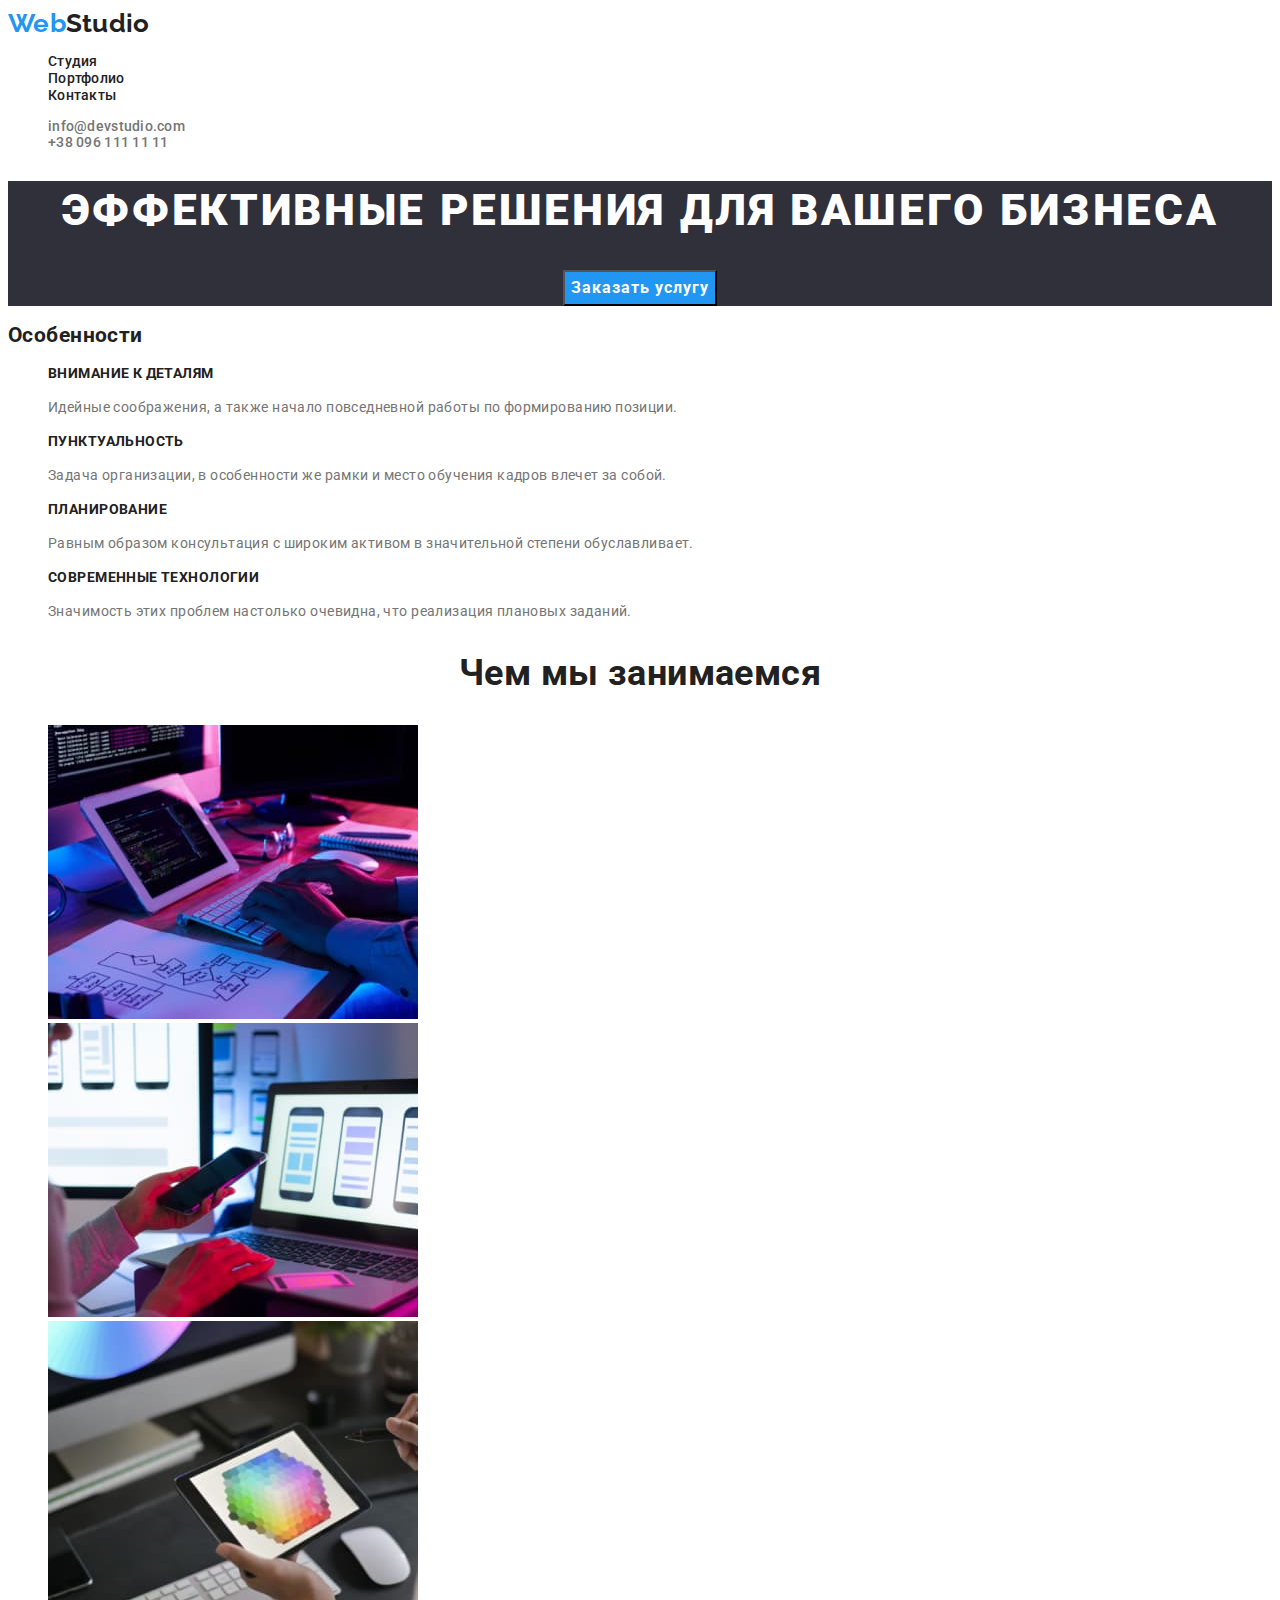
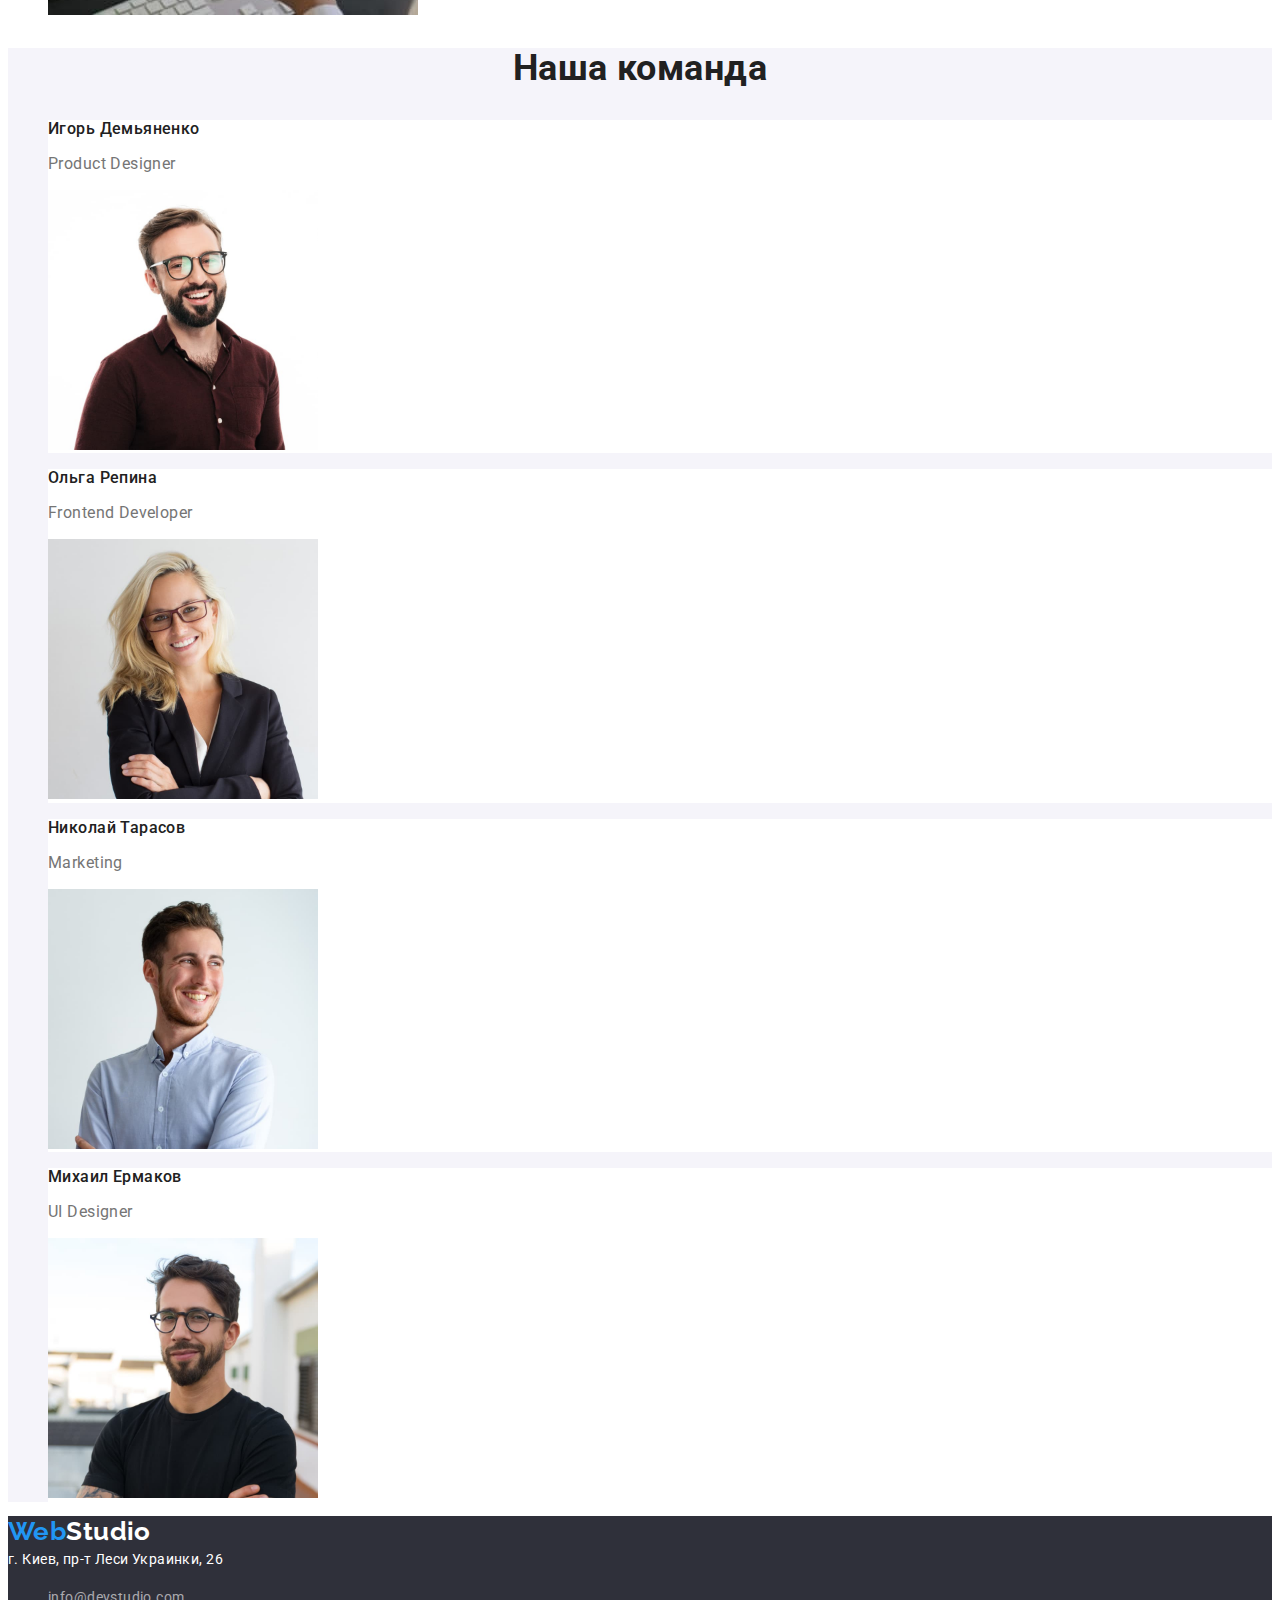
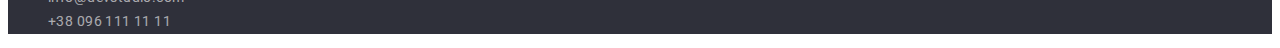
<file: index.html>
<!DOCTYPE html>
<html lang="ru">
<head>
    <meta charset="UTF-8">
    <meta http-equiv="X-UA-Compatible" content="IE=edge">
    <meta name="viewport" content="width=device-width, initial-scale=1.0">
    <title>Студия</title>
    <link rel="preconnect" href="https://fonts.googleapis.com">
    <link rel="preconnect" href="https://fonts.gstatic.com" crossorigin>
    <link href="https://fonts.googleapis.com/css2?family=Raleway:wght@700&family=Roboto:wght@400;500;700;900&display=swap"
        rel="stylesheet">
    <link rel="stylesheet" href="./css/styles.css">
</head>
<body>
    <!-- Хедер -->
    <header class="header">    
        <nav>         
        <a href="index.html" class="logo"><span class="logo-web">Web</span>Studio</a>
        <ul class="site-nav list">
            <li><a href="index.html" class="link">Студия</a></li>
            <li><a href="portfolio.html" class="link">Портфолио</a></li>
            <li><a href="" class="link">Контакты</a></li>
        </ul>
        </nav>
        <ul class="contacts-header list">
            <li><a href="mailto:info@devstudio.com" class="link">info@devstudio.com</a></li>
            <li><a href="tel:+380961111111" class="link">+38 096 111 11 11</a></li>
        </ul>
    </header>
    <main>
        <!--Секция 1-->
        <section class="main-section">
            <h1 class="tittle">Эффективные решения для вашего бизнеса</h1>
            <button type="button" class="button primary">Заказать услугу</button>            
        </section>
        <!--Секция 2-->
        <section class="advantage-section">
        <h2 class="tittle">Особенности</h2>
        <ul class="list">
            <li>
                <h3 class="tittle-item">Внимание к деталям</h3>
                <p class="text-item">Идейные соображения, а также начало повседневной работы по формированию позиции.</p>
            </li>
            <li>
                <h3 class="tittle-item">Пунктуальность</h3>
                <p class="text-item">Задача организации, в особенности же рамки и место обучения кадров влечет за собой.</p>
            </li>
            <li>
                <h3 class="tittle-item">Планирование</h3>
                <p class="text-item">Равным образом консультация с широким активом в значительной степени обуславливает.</p>
            </li>
            <li>
                <h3 class="tittle-item">Современные технологии</h3>
                <p class="text-item">Значимость этих проблем настолько очевидна, что реализация плановых заданий.</p>
            </li>
        </ul>
        </section>
        <!--Секция 3-->
        <section class="doing-section">
            <h2 class="tittle">Чем мы занимаемся</h2>
            <ul class="list">
                <li><img src="./images/box1.jpg" alt="Работа за компьютером 1" width="370"></li>
                <li><img src="./images/box2.jpg" alt="Работа за компьютером 2" width="370"></li>
                <li><img src="./images/box3.jpg" alt="Работа за компьютером 3" width="370"></li>
            </ul>
        </section>
        <!-- Секция 4-->
        <section class="team-section">
            <h2 class="tittle">Наша команда</h2>
            <ul class="list">
                <li class="card">
                    <h3 class="tittle-item">Игорь Демьяненко</h3>
                    <p class="text-item">Product Designer</p>
                    <img src="./images/team1.jpg" alt="Игорь Демьяненко" width="270">
                </li>
                <li class="card">
                    <h3 class="tittle-item">Ольга Репина</h3>
                    <p class="text-item">Frontend Developer</p>
                    <img src="./images/team2.jpg" alt="Ольга Репина" width="270">
                </li>
                <li class="card">
                    <h3 class="tittle-item">Николай Тарасов</h3>
                    <p class="text-item">Marketing</p>
                    <img src="./images/team3.jpg" alt="Николай Тарасов" width="270">
                </li>
                <li class="card">
                    <h3 class="tittle-item">Михаил Ермаков</h3>
                    <p class="text-item">UI Designer</p>
                    <img src="./images/team4.jpg" alt="Михаил Ермаков" width="270">
                </li>
            </ul>
        </section>
    </main>
    <!-- Футер -->
    <footer class="footer">
        <a href="index.html" class="footer-logo"><span class="logo-web">Web</span>Studio</a>
        <address class="adress">г. Киев, пр-т Леси Украинки, 26</address>
        <ul class="footer-contacts list">            
            <li><a href="mailto:info@devstudio.com" class="link">info@devstudio.com</a></li>
            <li><a href="tel:+380961111111" class="link">+38 096 111 11 11</a></li>
        </ul>        
    </footer>
    
</body>
</html>
</file>
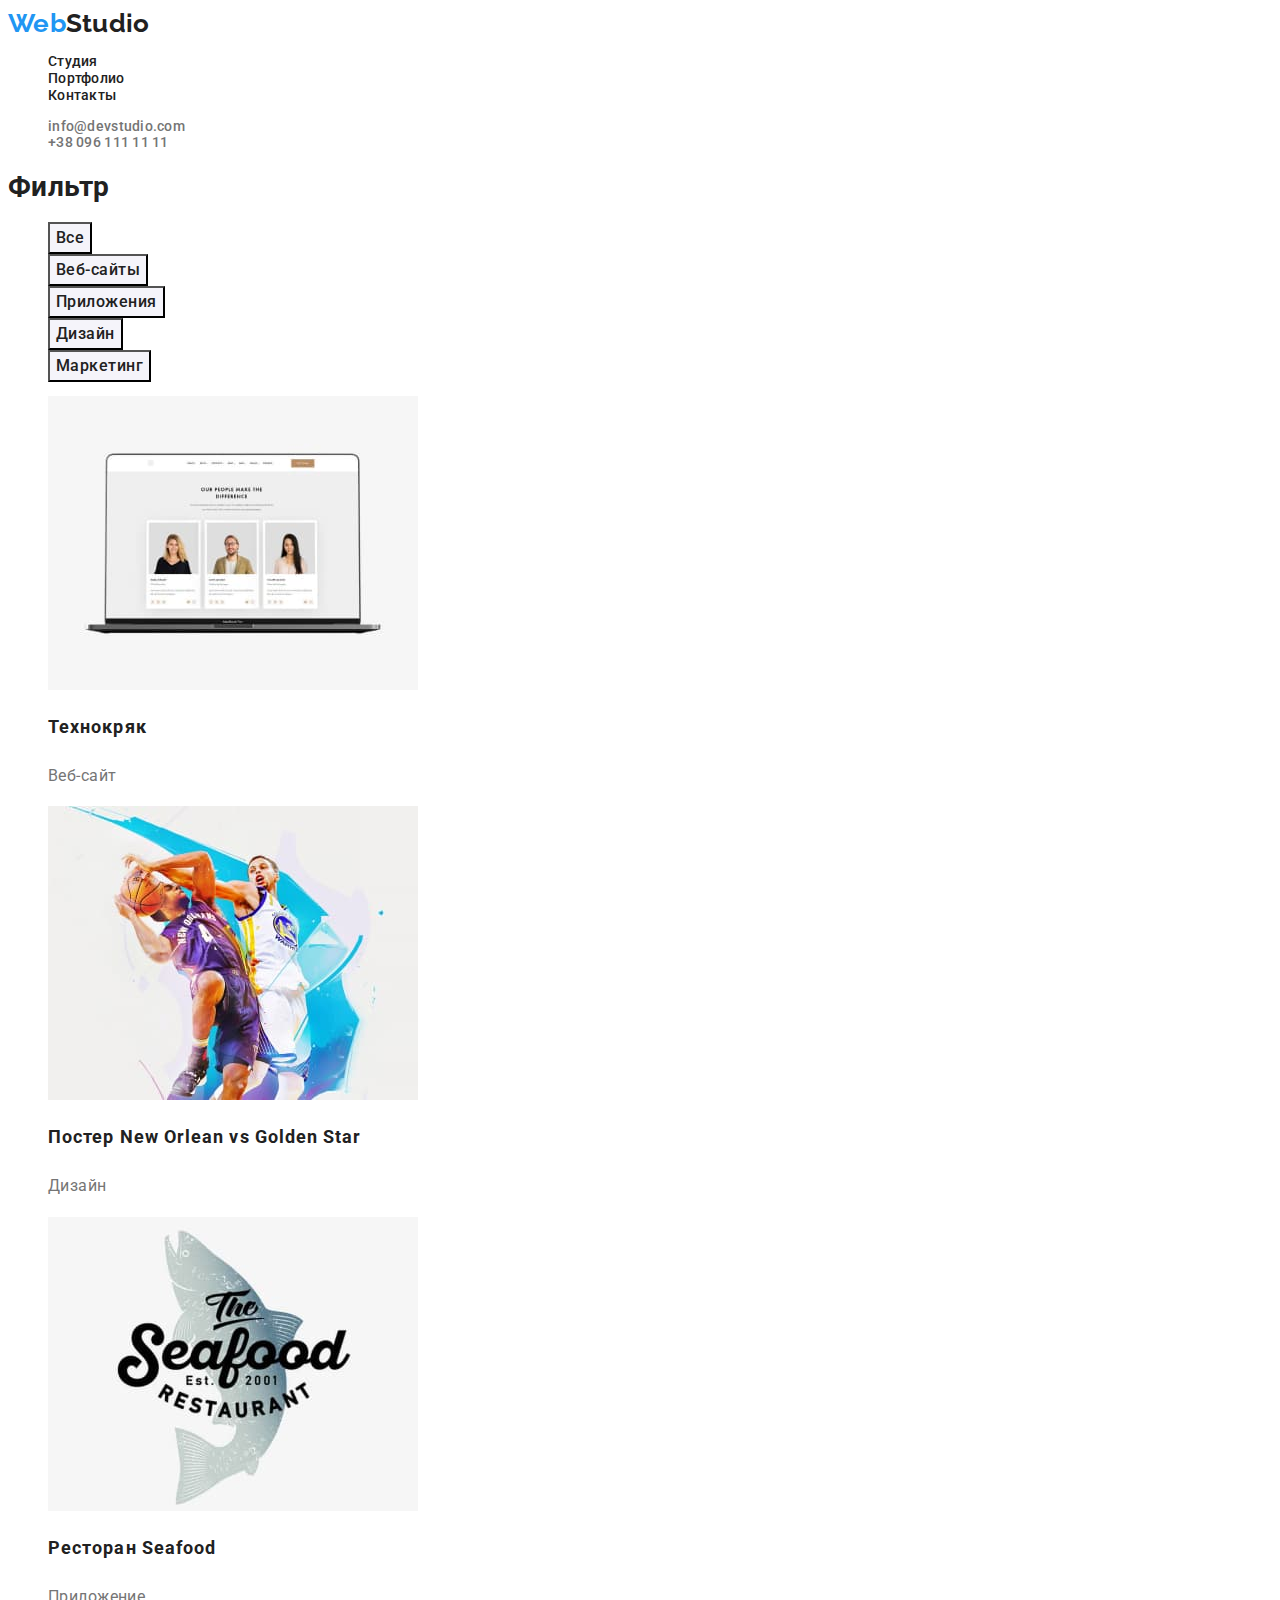
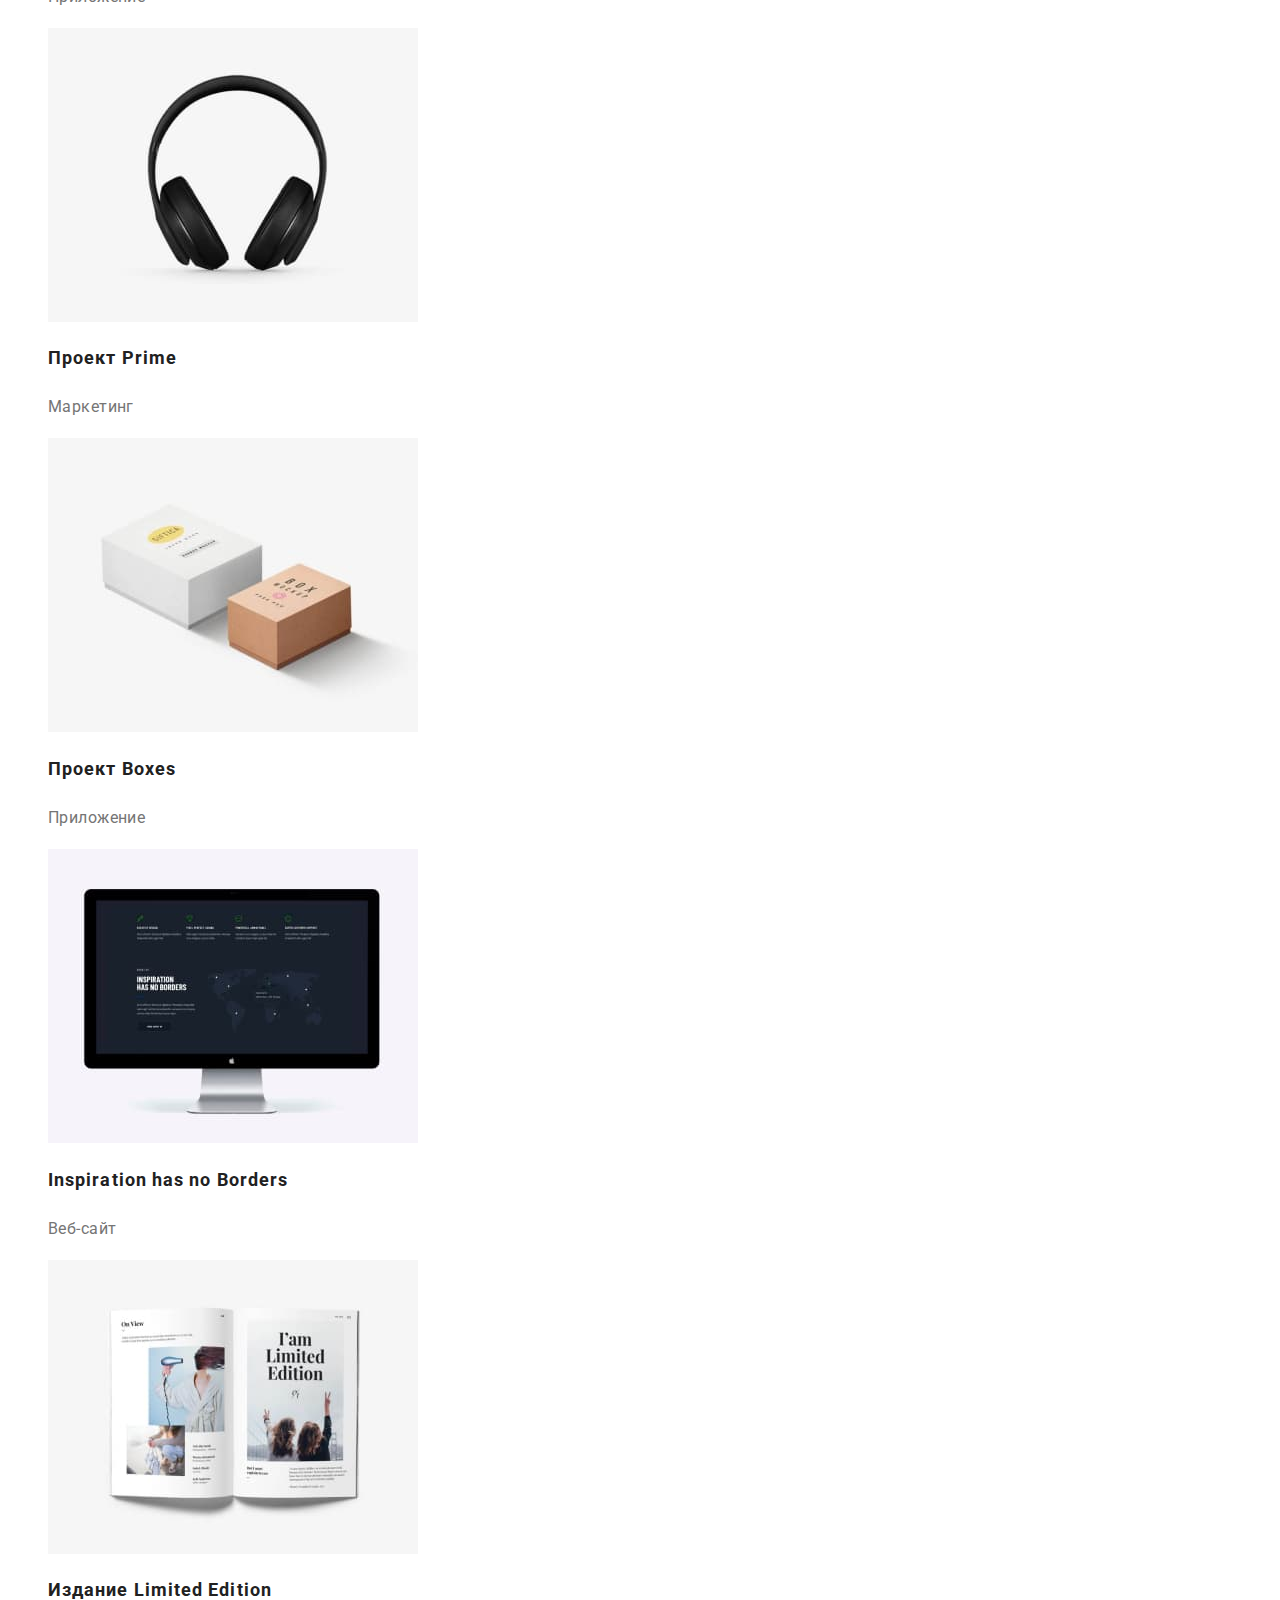
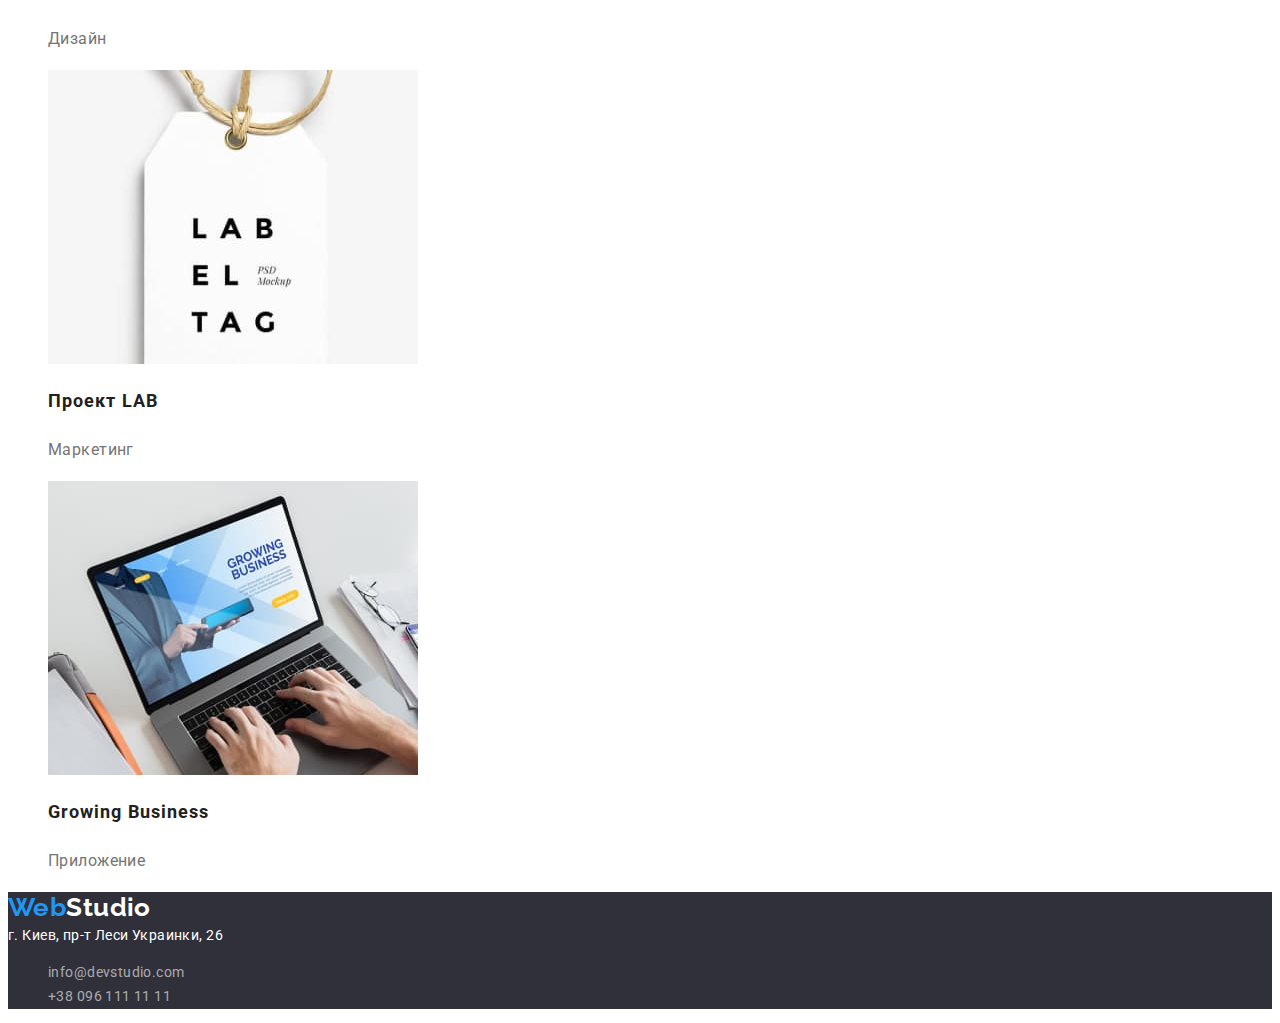
<file: portfolio.html>
<!DOCTYPE html>
<html lang="en">
<head>
    <meta charset="UTF-8">
    <meta http-equiv="X-UA-Compatible" content="IE=edge">
    <meta name="viewport" content="width=device-width, initial-scale=1.0">
    <title>Портфолио</title>
    <link rel="preconnect" href="https://fonts.googleapis.com">
    <link rel="preconnect" href="https://fonts.gstatic.com" crossorigin>
    <link href="https://fonts.googleapis.com/css2?family=Raleway:wght@700&family=Roboto:wght@400;500;700;900&display=swap"
        rel="stylesheet">
    <link rel="stylesheet" href="./css/styles.css">
</head>
<body>
    <!-- Хедер -->
    <header class="header">
        <nav>
            <a href="index.html" class="logo"><span class="logo-web">Web</span>Studio</a>
            <ul class="site-nav list">
                <li><a href="index.html" class="link">Студия</a></li>
                <li><a href="portfolio.html" class="link">Портфолио</a></li>
                <li><a href="" class="link">Контакты</a></li>
            </ul>
        </nav>
        <ul class="contacts-header list">
            <li><a href="mailto:info@devstudio.com" class="link">info@devstudio.com</a></li>
            <li><a href="tel:+380961111111" class="link">+38 096 111 11 11</a></li>
        </ul>
    </header>
    <main>
        <!--Секция Фильтр-->
        <section class="portfolio">
            <h1>Фильтр</h1>
            <ul class="list">
                <li><button type="button" class="button second">Все</button></li>
                <li><button type="button" class="button second">Веб-сайты</button></li>
                <li><button type="button" class="button second">Приложения</button></li>
                <li><button type="button" class="button second">Дизайн</button></li>
                <li><button type="button" class="button second">Маркетинг</button></li>
            </ul>
            <ul class="work-list list">
                <li>
                    <img src="./images/portfolio1.jpg" alt="Экран ноутбука">
                    <h2 class="tittle-item">Технокряк</h2>
                    <p class="text-item">Веб-сайт</p>
                </li>
                <li>
                    <img src="./images/portfolio2.jpg" alt="Баскетбольная игра">
                    <h2 class="tittle-item">Постер New Orlean vs Golden Star</h2>
                    <p class="text-item">Дизайн</p>
                </li>
                <li>
                    <img src="./images/portfolio3.jpg" alt="Логотип Seafood">
                    <h2 class="tittle-item">Ресторан Seafood</h2>
                    <p class="text-item">Приложение</p>
                </li>
                <li>
                    <img src="./images/portfolio4.jpg" alt="Наушники">
                    <h2 class="tittle-item">Проект Prime</h2>
                    <p class="text-item">Маркетинг</p>
                </li>
                <li>
                    <img src="./images/portfolio5.jpg" alt="Коробки">
                    <h2 class="tittle-item">Проект Boxes</h2>
                    <p class="text-item">Приложение</p>
                </li>
                <li>
                    <img src="./images/portfolio6.jpg" alt="Экран iMac">
                    <h2 class="tittle-item">Inspiration has no Borders</h2>
                    <p class="text-item">Веб-сайт</p>
                </li>
                <li>
                    <img src="./images/portfolio7.jpg" alt="Журнал">
                    <h2 class="tittle-item">Издание Limited Edition</h2>
                    <p class="text-item">Дизайн</p>
                </li>
                <li>
                    <img src="./images/portfolio8.jpg" alt="Лейбл">
                    <h2 class="tittle-item">Проект LAB</h2>
                    <p class="text-item">Маркетинг</p>
                </li>
                <li>
                    <img src="./images/portfolio9.jpg" alt="Ноутбук">
                    <h2 class="tittle-item">Growing Business</h2>
                    <p class="text-item">Приложение</p>
                </li>
            </ul>
        </section>
    </main>
    <!-- Футер -->
    <footer class="footer">
        <a href="index.html" class="footer-logo"><span class="logo-web">Web</span>Studio</a>
        <address class="adress">г. Киев, пр-т Леси Украинки, 26</address>
        <ul class="footer-contacts list">
            <li><a href="mailto:info@devstudio.com" class="link">info@devstudio.com</a></li>
            <li><a href="tel:+380961111111" class="link">+38 096 111 11 11</a></li>
        </ul>
    </footer>
    
    </body>
    
    </html>
</file>
<file: css/styles.css>
:root {
  --primmary-text-color: #212121;
  --secondary-text-color: #757575;
  --accent-color: #2196f3;
  --primary-white-color: #ffffff;
  --primary-bg-color: #2f303a;
  --secondary-bg-color: #e5e5e5;
  --third-bg-color: #f5f4fa;
}

.list {
  list-style: none;
}

a {
  text-decoration: none;
}

/* BUTTON */

.button {
  font-family: inherit;
  font-size: 16px;
  font-weight: 500;
  cursor: pointer;
}

.button.primary {
  color: var(--primary-white-color);
  background-color: var(--accent-color);
  font-weight: 700;
  line-height: 1.87;
  letter-spacing: 0.06em;
}

.button.second {
  color: var(--primmary-text-color);
  background-color: var(--third-bg-color);
  line-height: 1.62;
  letter-spacing: 0.03em;
  text-align: center;
}

.button.primary:hover,
.button.primary:focus {
  color: var(--accent-color);
  background-color: var(--primary-white-color);
}

.button.second:hover,
.button.second:focus {
  color: var(--primary-white-color);
  background-color: var(--accent-color);
}

/* BODY */

body {
  color: var(--primmary-text-color);
  background-color: var(--primary-white-color);
  font-family: Roboto, sans-serif;
  font-size: 14px;
  font-weight: 400;
  line-height: 1.2;
  letter-spacing: 0.03em;
}

/* HEADER */

.header {
  font-weight: 500;
  letter-spacing: 0.02em;
  text-align: left;
}

.logo {
  color: var(--primmary-text-color);
  font-family: Raleway;
  font-size: 26px;
  font-weight: 700;
}
.logo .logo-web,
.footer-logo .logo-web {
  color: var(--accent-color);
}
.site-nav .link {
  color: var(--primmary-text-color);
}

.site-nav .link:hover,
.site-nav .link:focus,
.contacts-header .link:hover,
.contacts-header .link:focus {
  color: var(--accent-color);
}

.contacts-header .link {
  color: var(--secondary-text-color);
}

/* SECTIONS */

.main-section {
  color: var(--primary-white-color);
  background-color: var(--primary-bg-color);
  text-align: center;
}

.main-section .tittle {
  font-size: 44px;
  font-weight: 900;
  line-height: 1.36;
  letter-spacing: 0.06em;
  text-transform: uppercase;
}

.advantage-section {
}

.advantage-section .tittle-item {
  font-size: 14px;
  font-weight: 700;
  line-height: 1.14;
  text-transform: uppercase;
}
.advantage-section .text-item {
  color: var(--secondary-text-color);
  line-height: 1.71;
}

.doing-section .tittle,
.team-section .tittle {
  font-size: 36px;
  font-weight: 700;
  line-height: 1.16;
  text-align: center;
}

.team-section {
  background-color: var(--third-bg-color);
}
.team-section .tittle-item {
  font-size: 16px;
  font-weight: 500;
  line-height: 1.18;
}

.team-section .text-item {
  color: var(--secondary-text-color);
  font-size: 16px;
  line-height: 1.18;
}
.team-section .card {
  background-color: var(--primary-white-color);
}

/* FOOTER */

.footer {
  background-color: var(--primary-bg-color);
  line-height: 1.71;
}

.footer-logo {
  color: var(--primary-white-color);
  font-family: Raleway;
  font-size: 26px;
  font-weight: 700;
  line-height: 1.19;
}

.footer-contacts .link {
  color: rgba(255, 255, 255, 0.6);
}
.footer-contacts .link:hover,
.footer-contacts .link:focus {
  color: var(--accent-color);
}
.adress {
  color: var(--primary-white-color);
  font-style: normal;
}

/* PORTFOLIO */

.work-list .tittle-item {
  font-size: 18px;
  font-weight: 700;
  line-height: 2;
  letter-spacing: 0.06em;
  text-align: left;
}
.work-list .text-item {
  color: var(--secondary-text-color);
  font-size: 16px;
  line-height: 1.87;
  text-align: left;
}
</file>
